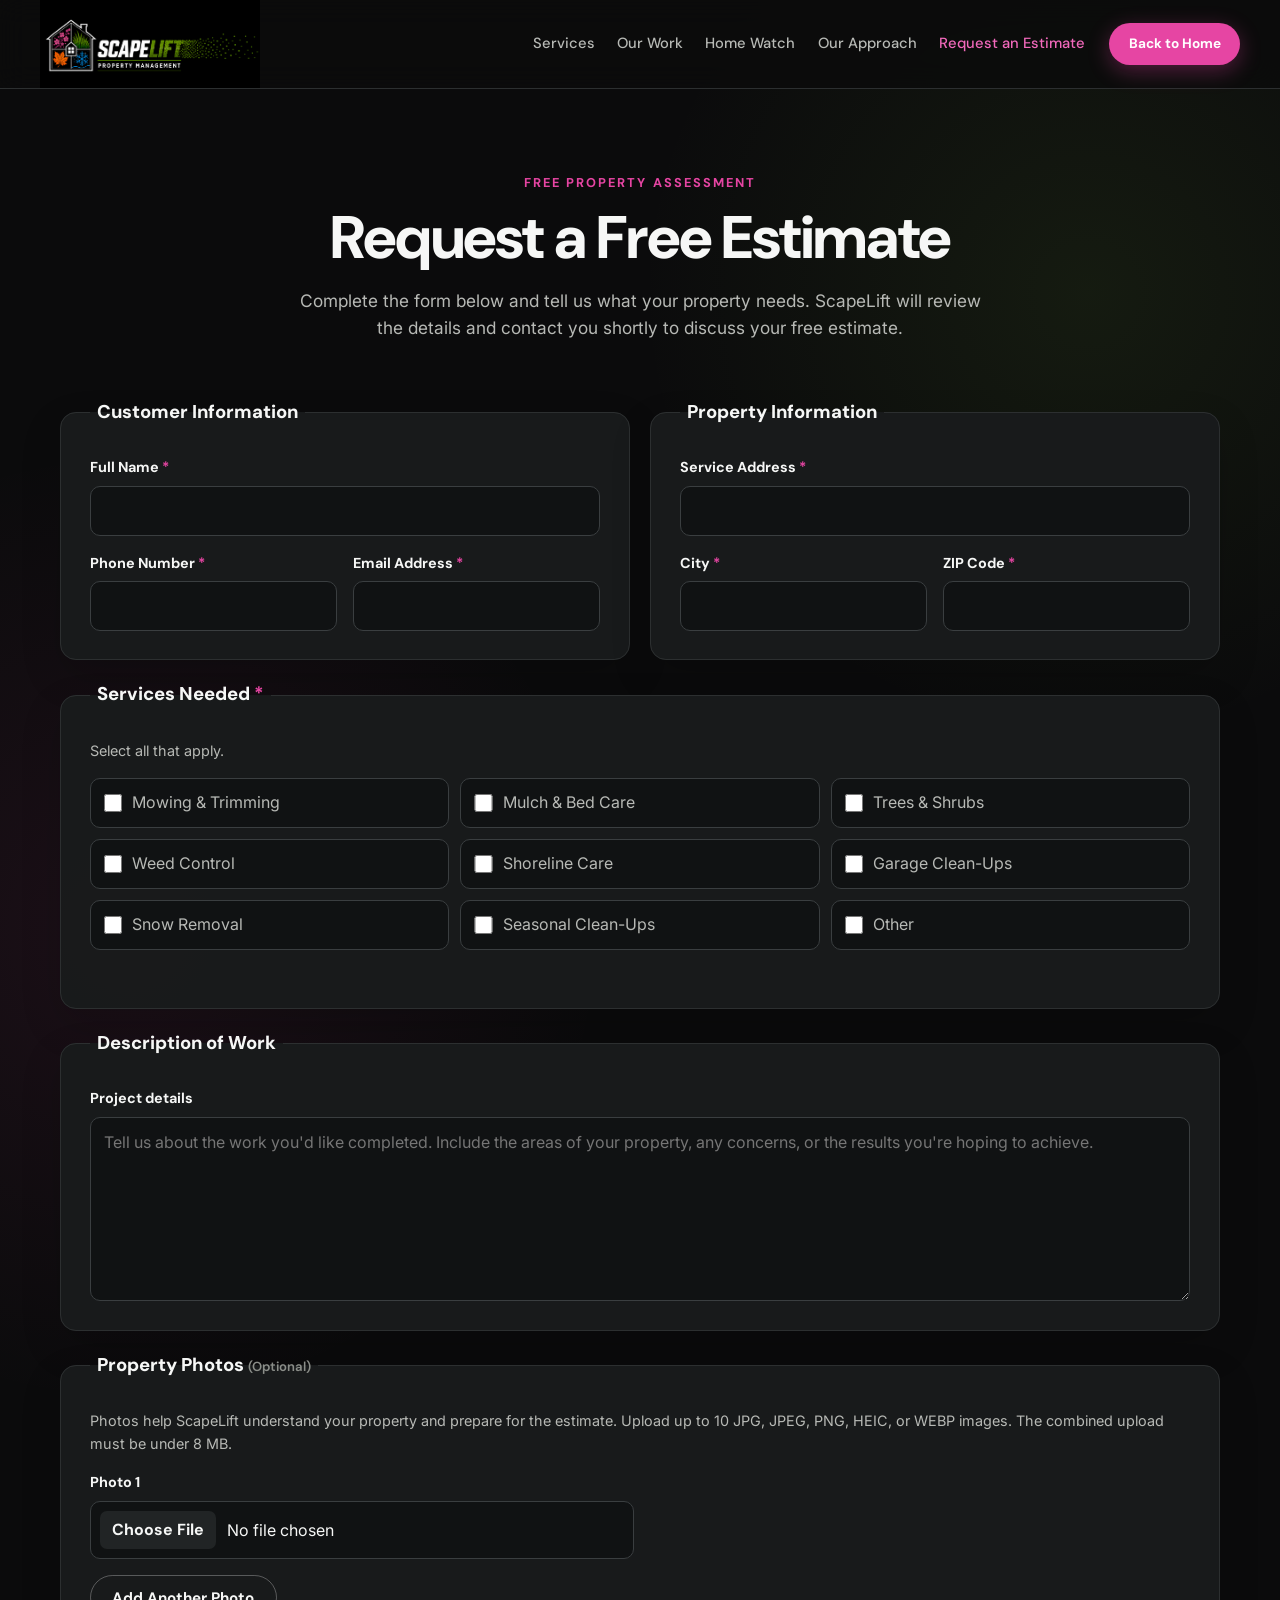
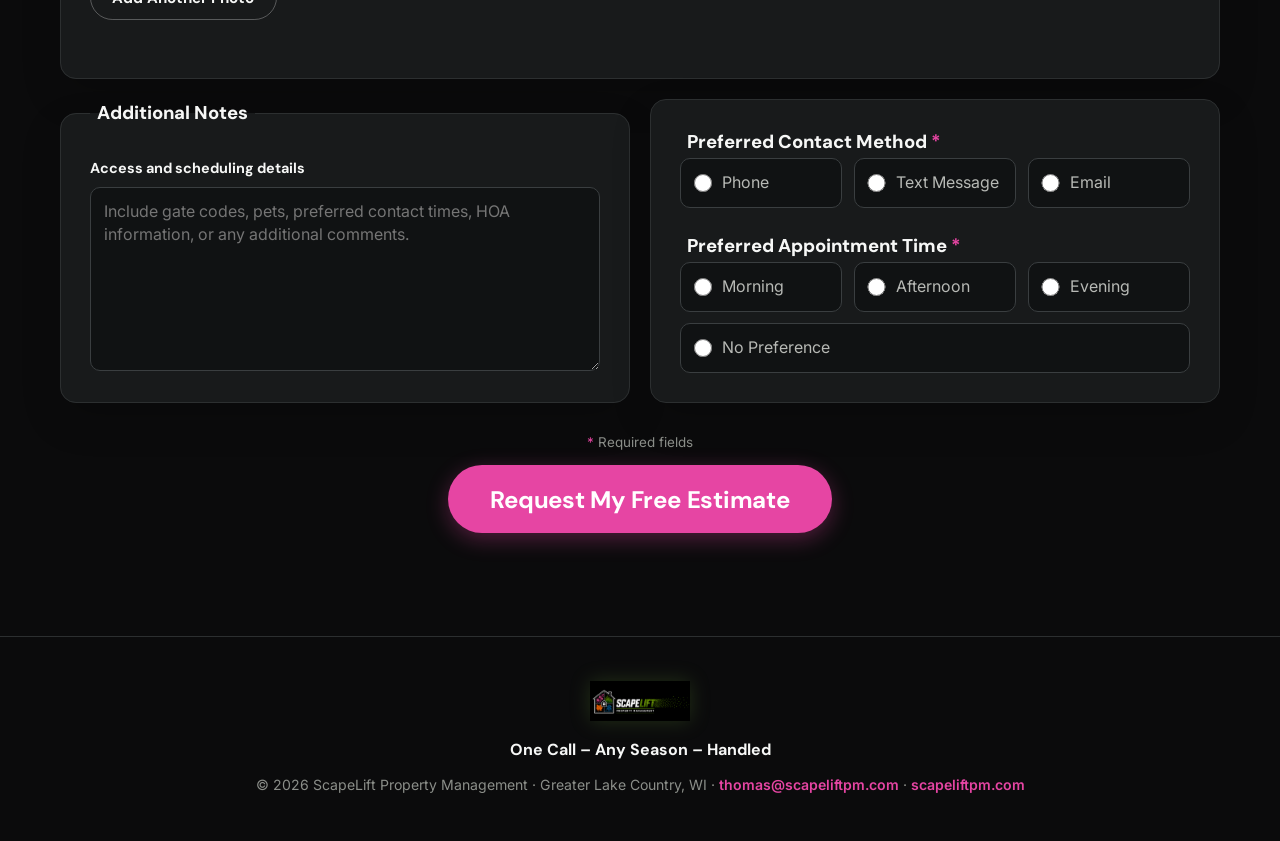
<file: estimate.html>
<!DOCTYPE html>
<html lang="en">
<head>
<meta charset="UTF-8">
<meta name="viewport" content="width=device-width, initial-scale=1.0">
<title>Request a Free Estimate | ScapeLift Property Management</title>
<meta name="description" content="Request a free property-care estimate from ScapeLift Property Management in Greater Lake Country, Wisconsin.">
<link rel="icon" href="assets/company-logo.png">
<link rel="preconnect" href="https://fonts.googleapis.com">
<link rel="preconnect" href="https://fonts.gstatic.com" crossorigin>
<link href="https://fonts.googleapis.com/css2?family=DM+Sans:wght@500;700;800&family=Inter:wght@400;500;600&display=swap" rel="stylesheet">
<link rel="stylesheet" href="styles.css">
</head>
<body class="estimate-page">

<header class="site-header" id="header">
  <a href="index.html" class="brand" aria-label="ScapeLift Property Management home">
    <img src="assets/company-logo.png" alt="ScapeLift Property Management" class="brand-logo">
  </a>
  <nav class="nav" aria-label="Primary">
    <a href="index.html#services">Services</a>
    <a href="index.html#work">Our Work</a>
    <a href="index.html#homewatch">Home Watch</a>
    <a href="index.html#eco">Our Approach</a>
    <a href="estimate.html" aria-current="page">Request an Estimate</a>
  </nav>
  <button class="nav-toggle" id="nav-toggle" type="button" aria-expanded="false" aria-controls="mobile-navigation" aria-label="Open navigation menu">
    <span class="nav-toggle-icon" aria-hidden="true"><span></span><span></span><span></span></span>
  </button>
  <a href="index.html" class="btn btn-pink nav-cta">Back to Home</a>
  <nav class="mobile-nav" id="mobile-navigation" aria-label="Mobile primary" hidden>
    <a href="index.html#services">Services</a>
    <a href="index.html#work">Our Work</a>
    <a href="index.html#homewatch">Home Watch</a>
    <a href="index.html#eco">Our Approach</a>
    <a href="estimate.html" aria-current="page">Request an Estimate</a>
    <a href="index.html" class="btn btn-pink mobile-nav-cta">Back to Home</a>
  </nav>
</header>

<main class="estimate-main">
  <section class="estimate-intro" aria-labelledby="estimate-title">
    <span class="eyebrow pink">Free Property Assessment</span>
    <h1 id="estimate-title">Request a Free Estimate</h1>
    <p>Complete the form below and tell us what your property needs. ScapeLift will review the details and contact you shortly to discuss your free estimate.</p>
  </section>

  <form
    class="estimate-form"
    id="estimateForm"
    novalidate
  >
    <div class="estimate-grid">
      <fieldset class="form-card">
        <legend>Customer Information</legend>
        <div class="field-grid">
          <div class="form-field field-wide">
            <label for="fullName">Full Name <span aria-hidden="true">*</span></label>
            <input id="fullName" name="Full Name" type="text" autocomplete="name" minlength="2" maxlength="100" required>
          </div>
          <div class="form-field">
            <label for="phone">Phone Number <span aria-hidden="true">*</span></label>
            <input id="phone" name="Phone Number" type="tel" autocomplete="tel" inputmode="tel" maxlength="24" pattern="[0-9()+.\s-]{7,24}" required>
          </div>
          <div class="form-field">
            <label for="email">Email Address <span aria-hidden="true">*</span></label>
            <input id="email" name="email" type="email" autocomplete="email" maxlength="254" required>
          </div>
        </div>
      </fieldset>

      <fieldset class="form-card">
        <legend>Property Information</legend>
        <div class="field-grid">
          <div class="form-field field-wide">
            <label for="serviceAddress">Service Address <span aria-hidden="true">*</span></label>
            <input id="serviceAddress" name="Service Address" type="text" autocomplete="street-address" maxlength="160" required>
          </div>
          <div class="form-field">
            <label for="city">City <span aria-hidden="true">*</span></label>
            <input id="city" name="City" type="text" autocomplete="address-level2" maxlength="80" required>
          </div>
          <div class="form-field">
            <label for="zipCode">ZIP Code <span aria-hidden="true">*</span></label>
            <input id="zipCode" name="ZIP Code" type="text" autocomplete="postal-code" inputmode="numeric" maxlength="10" pattern="[0-9]{5}(-[0-9]{4})?" required>
          </div>
        </div>
      </fieldset>
    </div>

    <fieldset class="form-card form-card-full services-fieldset" id="servicesFieldset">
      <legend>Services Needed <span aria-hidden="true">*</span></legend>
      <p class="field-help">Select all that apply.</p>
      <div class="choice-grid">
        <label class="choice"><input type="checkbox" name="Services Needed[]" value="Mowing &amp; Trimming"> <span>Mowing &amp; Trimming</span></label>
        <label class="choice"><input type="checkbox" name="Services Needed[]" value="Mulch &amp; Bed Care"> <span>Mulch &amp; Bed Care</span></label>
        <label class="choice"><input type="checkbox" name="Services Needed[]" value="Trees &amp; Shrubs"> <span>Trees &amp; Shrubs</span></label>
        <label class="choice"><input type="checkbox" name="Services Needed[]" value="Weed Control"> <span>Weed Control</span></label>
        <label class="choice"><input type="checkbox" name="Services Needed[]" value="Shoreline Care"> <span>Shoreline Care</span></label>
        <label class="choice"><input type="checkbox" name="Services Needed[]" value="Garage Clean-Ups"> <span>Garage Clean-Ups</span></label>
        <label class="choice"><input type="checkbox" name="Services Needed[]" value="Snow Removal"> <span>Snow Removal</span></label>
        <label class="choice"><input type="checkbox" name="Services Needed[]" value="Seasonal Clean-Ups"> <span>Seasonal Clean-Ups</span></label>
        <label class="choice"><input type="checkbox" name="Services Needed[]" value="Other" id="otherService"> <span>Other</span></label>
      </div>
      <p class="field-error" id="servicesError" aria-live="polite"></p>
      <div class="form-field other-service-field" id="otherServiceField" hidden>
        <label for="otherServiceDescription">Describe the requested service <span aria-hidden="true">*</span></label>
        <input id="otherServiceDescription" name="Other Service Description" type="text" maxlength="300">
      </div>
    </fieldset>

    <fieldset class="form-card form-card-full">
      <legend>Description of Work</legend>
      <div class="form-field">
        <label for="workDescription">Project details</label>
        <textarea id="workDescription" name="Description of Work" rows="7" maxlength="3000" placeholder="Tell us about the work you'd like completed. Include the areas of your property, any concerns, or the results you're hoping to achieve."></textarea>
      </div>
    </fieldset>

    <fieldset class="form-card form-card-full">
      <legend>Property Photos <span class="optional">(Optional)</span></legend>
      <p class="field-help">Photos help ScapeLift understand your property and prepare for the estimate. Upload up to 10 JPG, JPEG, PNG, HEIC, or WEBP images. The combined upload must be under 8 MB.</p>
      <div class="photo-inputs" id="photoInputs">
        <div class="form-field photo-field">
          <label for="photo1">Photo 1</label>
          <input id="photo1" name="Property Photo 1" type="file" accept=".jpg,.jpeg,.png,.heic,.webp,image/jpeg,image/png,image/heic,image/webp">
        </div>
        <div class="form-field photo-field" hidden>
          <label for="photo2">Photo 2</label>
          <input id="photo2" name="Property Photo 2" type="file" accept=".jpg,.jpeg,.png,.heic,.webp,image/jpeg,image/png,image/heic,image/webp">
        </div>
        <div class="form-field photo-field" hidden>
          <label for="photo3">Photo 3</label>
          <input id="photo3" name="Property Photo 3" type="file" accept=".jpg,.jpeg,.png,.heic,.webp,image/jpeg,image/png,image/heic,image/webp">
        </div>
        <div class="form-field photo-field" hidden>
          <label for="photo4">Photo 4</label>
          <input id="photo4" name="Property Photo 4" type="file" accept=".jpg,.jpeg,.png,.heic,.webp,image/jpeg,image/png,image/heic,image/webp">
        </div>
        <div class="form-field photo-field" hidden>
          <label for="photo5">Photo 5</label>
          <input id="photo5" name="Property Photo 5" type="file" accept=".jpg,.jpeg,.png,.heic,.webp,image/jpeg,image/png,image/heic,image/webp">
        </div>
        <div class="form-field photo-field" hidden>
          <label for="photo6">Photo 6</label>
          <input id="photo6" name="Property Photo 6" type="file" accept=".jpg,.jpeg,.png,.heic,.webp,image/jpeg,image/png,image/heic,image/webp">
        </div>
        <div class="form-field photo-field" hidden>
          <label for="photo7">Photo 7</label>
          <input id="photo7" name="Property Photo 7" type="file" accept=".jpg,.jpeg,.png,.heic,.webp,image/jpeg,image/png,image/heic,image/webp">
        </div>
        <div class="form-field photo-field" hidden>
          <label for="photo8">Photo 8</label>
          <input id="photo8" name="Property Photo 8" type="file" accept=".jpg,.jpeg,.png,.heic,.webp,image/jpeg,image/png,image/heic,image/webp">
        </div>
        <div class="form-field photo-field" hidden>
          <label for="photo9">Photo 9</label>
          <input id="photo9" name="Property Photo 9" type="file" accept=".jpg,.jpeg,.png,.heic,.webp,image/jpeg,image/png,image/heic,image/webp">
        </div>
        <div class="form-field photo-field" hidden>
          <label for="photo10">Photo 10</label>
          <input id="photo10" name="Property Photo 10" type="file" accept=".jpg,.jpeg,.png,.heic,.webp,image/jpeg,image/png,image/heic,image/webp">
        </div>
      </div>
      <button type="button" class="btn btn-ghost add-photo-btn" id="addPhoto">Add Another Photo</button>
      <p class="field-error" id="photoError" aria-live="polite"></p>
    </fieldset>

    <div class="estimate-grid">
      <fieldset class="form-card">
        <legend>Additional Notes</legend>
        <div class="form-field">
          <label for="additionalNotes">Access and scheduling details</label>
          <textarea id="additionalNotes" name="Additional Notes" rows="7" maxlength="2000" placeholder="Include gate codes, pets, preferred contact times, HOA information, or any additional comments."></textarea>
        </div>
      </fieldset>

      <div class="form-card form-card-stack">
        <fieldset class="inline-fieldset">
          <legend>Preferred Contact Method <span aria-hidden="true">*</span></legend>
          <div class="radio-list">
            <label class="choice"><input type="radio" name="Preferred Contact Method" value="Phone" required> <span>Phone</span></label>
            <label class="choice"><input type="radio" name="Preferred Contact Method" value="Text Message"> <span>Text Message</span></label>
            <label class="choice"><input type="radio" name="Preferred Contact Method" value="Email"> <span>Email</span></label>
          </div>
        </fieldset>

        <fieldset class="inline-fieldset">
          <legend>Preferred Appointment Time <span aria-hidden="true">*</span></legend>
          <div class="radio-list">
            <label class="choice"><input type="radio" name="Preferred Appointment Time" value="Morning" required> <span>Morning</span></label>
            <label class="choice"><input type="radio" name="Preferred Appointment Time" value="Afternoon"> <span>Afternoon</span></label>
            <label class="choice"><input type="radio" name="Preferred Appointment Time" value="Evening"> <span>Evening</span></label>
            <label class="choice"><input type="radio" name="Preferred Appointment Time" value="No Preference"> <span>No Preference</span></label>
          </div>
        </fieldset>
      </div>
    </div>

    <div class="form-submit">
      <p class="required-note"><span aria-hidden="true">*</span> Required fields</p>
      <button type="submit" class="btn btn-pink btn-xl" id="submitEstimate">Request My Free Estimate</button>
      <div class="form-status" id="formStatus" role="status" aria-live="polite" tabindex="-1"></div>
    </div>
  </form>
</main>

<footer class="site-footer">
  <img src="assets/company-logo.png" alt="ScapeLift Property Management" class="footer-logo">
  <p class="footer-tag">One Call – Any Season – Handled</p>
  <p class="footer-meta">© <span id="year"></span> ScapeLift Property Management · Greater Lake Country, WI · <a href="mailto:thomas@scapeliftpm.com">thomas@scapeliftpm.com</a> · <a href="https://scapeliftpm.com/">scapeliftpm.com</a></p>
</footer>

<script src="script.js"></script>
<script src="estimate.js"></script>
</body>
</html>
</file>
<file: styles.css>
/* ===== ScapeLift Property Management — brand site ===== */
:root{
  --black:#0b0b0c;
  --panel:#191b1c;
  --panel-2:#212425;
  --border:#2c2f30;
  --green:#7aba3d;
  --pink:#e645a3;
  --pink-hi:#f169bb;
  --orange:#ee5a26;
  --blue:#3e9dd9;
  --white:#f6f7f6;
  --grey:#b7b9b5;
  --grey-dim:#8b8e89;
  --font-d:"DM Sans",system-ui,sans-serif;
  --font-b:"Inter",system-ui,sans-serif;
  --max:1160px;
}
*{box-sizing:border-box;margin:0;padding:0}
html{scroll-behavior:smooth}
body{
  background:var(--black);
  color:var(--white);
  font-family:var(--font-b);
  font-size:16px;
  line-height:1.6;
  -webkit-font-smoothing:antialiased;
  overflow-x:hidden;
}
h1,h2,h3,h4{font-family:var(--font-d);font-weight:800;line-height:1.1;letter-spacing:-0.02em}
h2{font-size:clamp(1.8rem,4vw,2.7rem);margin-bottom:.5rem}
h3{font-size:1.15rem;font-weight:700;margin-bottom:.4rem}
h4{font-size:1.02rem;font-weight:700;margin-bottom:.35rem}
a{color:inherit;text-decoration:none}
img{display:block;max-width:100%}
.pink{color:var(--pink)}
.green{color:var(--green)}

/* ---- buttons ---- */
.btn{
  display:inline-block;font-family:var(--font-d);font-weight:700;
  padding:.72rem 1.35rem;border-radius:999px;font-size:.95rem;
  transition:transform .15s ease,box-shadow .2s ease,background .2s ease;
  border:1.5px solid transparent;white-space:nowrap;cursor:pointer;
}
.btn-pink{background:var(--pink);color:#fff;box-shadow:0 6px 22px rgba(230,69,163,.32)}
.btn-pink:hover{background:var(--pink-hi);transform:translateY(-2px);box-shadow:0 10px 30px rgba(230,69,163,.42)}
.btn-ghost{background:transparent;border-color:rgba(255,255,255,.28);color:var(--white)}
.btn-ghost:hover{border-color:var(--pink);color:var(--pink-hi);transform:translateY(-2px)}
.btn-lg{padding:.9rem 1.8rem;font-size:1.05rem}
.btn-xl{padding:1.1rem 2.6rem;font-size:1.5rem;letter-spacing:-.01em}

.eyebrow{display:inline-block;font-family:var(--font-d);font-weight:700;font-size:.8rem;
  letter-spacing:.16em;text-transform:uppercase;color:var(--grey);margin-bottom:.7rem}
.eyebrow.pink{color:var(--pink)}
.eyebrow.green{color:var(--green)}
.lede{color:var(--grey);font-size:1.08rem;max-width:60ch;margin:0 auto}

/* ---- header ---- */
.site-header{
  position:sticky;top:0;z-index:50;
  display:flex;align-items:center;gap:1.5rem;
  padding:0 clamp(1rem,4vw,2.5rem);
  background:rgba(11,11,12,.82);backdrop-filter:blur(14px);
  border-bottom:1px solid var(--border);
  transition:box-shadow .3s ease;
}
.site-header.scrolled{box-shadow:0 8px 30px rgba(0,0,0,.5)}
.brand{display:flex;align-items:center;flex:0 0 auto}
.brand-logo{display:block;width:auto;height:clamp(64px,7vw,88px);object-fit:contain}
.nav{display:flex;gap:1.4rem;margin-left:auto;font-family:var(--font-d);font-weight:500;font-size:.92rem}
.nav a{color:var(--grey);transition:color .18s ease}
.nav a:hover{color:var(--pink-hi)}
.nav-cta{font-size:.85rem;padding:.6rem 1.15rem}
.nav-toggle,.mobile-nav{display:none}
.nav-toggle{
  position:relative;flex:0 0 48px;width:48px;height:48px;padding:0;
  align-items:center;justify-content:center;border:1px solid #4a4d4e;border-radius:10px;
  background:var(--panel);color:var(--white);cursor:pointer;
}
.nav-toggle:hover{border-color:var(--pink);background:var(--panel-2)}
.nav-toggle:focus-visible,.mobile-nav a:focus-visible{
  outline:3px solid var(--pink-hi);outline-offset:3px;
}
.nav-toggle-icon{position:relative;display:block;width:24px;height:18px}
.nav-toggle-icon span{
  position:absolute;left:0;width:24px;height:2px;border-radius:2px;background:currentColor;
  transition:transform .18s ease,opacity .18s ease,top .18s ease;
}
.nav-toggle-icon span:first-child{top:0}
.nav-toggle-icon span:nth-child(2){top:8px}
.nav-toggle-icon span:last-child{top:16px}
.nav-toggle[aria-expanded="true"] .nav-toggle-icon span:first-child{top:8px;transform:rotate(45deg)}
.nav-toggle[aria-expanded="true"] .nav-toggle-icon span:nth-child(2){opacity:0}
.nav-toggle[aria-expanded="true"] .nav-toggle-icon span:last-child{top:8px;transform:rotate(-45deg)}
.mobile-nav[hidden]{display:none}

/* ---- hero ---- */
.hero{position:relative;min-height:100vh;min-height:100svh;display:flex;align-items:center;padding:5rem clamp(1rem,4vw,2.5rem)}
.hero-media{position:absolute;inset:0;z-index:0;background:var(--black)}
.hero-media img{width:100%;height:100%;object-fit:cover;object-position:center center}
.hero-scrim{position:absolute;inset:0;
  background:linear-gradient(90deg,rgba(11,11,12,.94) 0%,rgba(11,11,12,.82) 28%,rgba(11,11,12,.35) 60%,rgba(11,11,12,.18) 100%),
             linear-gradient(0deg,rgba(11,11,12,.85) 0%,rgba(11,11,12,0) 45%)}
.hero-inner{position:relative;z-index:1;max-width:560px}
.hero h1{font-size:clamp(2.3rem,5.6vw,4rem);margin-bottom:1rem}
.hero-tag{font-family:var(--font-d);font-weight:700;font-size:clamp(1.05rem,2.4vw,1.4rem);
  letter-spacing:.01em;margin-bottom:1rem}
.hero-tag .dash{color:var(--pink);padding:0 .15em}
.hero-sub{color:var(--grey);font-size:1.1rem;max-width:52ch;margin-bottom:1.8rem}
.hero-actions{display:flex;flex-wrap:wrap;gap:.9rem;margin-bottom:1.1rem}
.hero-note{color:var(--grey-dim);font-size:.9rem}

/* ---- trust strip ---- */
.strip{display:grid;grid-template-columns:repeat(4,1fr);gap:1px;background:var(--border);
  border-top:1px solid var(--border);border-bottom:1px solid var(--border)}
.strip-item{background:var(--black);padding:1.3rem 1.4rem;display:flex;flex-direction:column;gap:.2rem}
.strip-k{font-family:var(--font-d);font-weight:800;color:var(--pink);font-size:1.02rem}
.strip-v{color:var(--grey);font-size:.9rem}

/* ---- sections ---- */
.section{padding:clamp(3.5rem,8vw,6rem) clamp(1rem,4vw,2.5rem);max-width:var(--max);margin:0 auto}
.section-head{text-align:center;margin-bottom:2.6rem}

/* ---- services grid ---- */
.svc-grid{display:grid;grid-template-columns:repeat(4,1fr);gap:1rem}
.svc-card{background:var(--panel);border:1px solid var(--border);border-radius:14px;padding:1.4rem 1.35rem;
  transition:transform .18s ease,border-color .18s ease,background .18s ease}
.svc-card::before{content:"";display:block;width:34px;height:4px;border-radius:3px;background:var(--pink);margin-bottom:.9rem}
.svc-card:hover{transform:translateY(-4px);border-color:var(--pink);background:var(--panel-2)}
.svc-card p{color:var(--grey);font-size:.94rem;line-height:1.55}

/* ---- home watch ---- */
.homewatch{display:grid;grid-template-columns:1fr 1fr;align-items:stretch;
  border-top:1px solid var(--border);border-bottom:1px solid var(--border);background:var(--panel)}
.hw-media{position:relative;min-height:420px}
.hw-media img{position:absolute;inset:0;width:100%;height:100%;object-fit:cover}
.hw-content{padding:clamp(2.5rem,5vw,4rem)}
.hw-content h2{margin-bottom:.8rem}
.hw-content>p{color:var(--grey);max-width:52ch;margin-bottom:1.3rem}
.hw-list{list-style:none;margin-bottom:1.6rem;display:grid;gap:.6rem}
.hw-list li{position:relative;padding-left:1.6rem;color:var(--white);font-size:.98rem}
.hw-list li::before{content:"";position:absolute;left:0;top:.55em;width:8px;height:8px;border-radius:2px;background:var(--pink)}

/* ---- eco ---- */
.eco{max-width:var(--max)}
.eco-inner{text-align:center}
.eco .lede{margin-bottom:2.4rem}
.eco-points{display:grid;grid-template-columns:repeat(3,1fr);gap:1.2rem;text-align:left}
.eco-point{background:var(--panel);border:1px solid var(--border);border-left:4px solid var(--green);
  border-radius:12px;padding:1.4rem 1.4rem}
.eco-point p{color:var(--grey);font-size:.94rem}

/* ---- cta ---- */
.cta{background:linear-gradient(135deg,#1a0d16 0%,var(--black) 60%);
  border-top:3px solid var(--pink);padding:clamp(3.5rem,8vw,6rem) 1.5rem;text-align:center}
.cta-inner{max-width:640px;margin:0 auto}
.cta h2{margin-bottom:.6rem}
.cta>.cta-inner>p{color:var(--grey);margin-bottom:1.8rem}
.cta .btn-xl{margin-bottom:1rem}
.cta-note{color:var(--grey-dim);font-size:.92rem}
.cta-note a{color:var(--pink);font-weight:600}

/* ---- footer ---- */
.site-footer{text-align:center;padding:2.8rem 1.5rem;border-top:1px solid var(--border);background:var(--black)}
.footer-logo{height:40px;width:auto;margin:0 auto 1rem;filter:drop-shadow(0 0 10px rgba(122,186,61,.2))}
.footer-tag{font-family:var(--font-d);font-weight:700;color:var(--white);margin-bottom:.7rem}
.footer-meta{color:var(--grey-dim);font-size:.88rem}
.footer-meta a{color:var(--pink);font-weight:600}

/* ---- reveal (only hides once JS is confirmed running) ---- */
.js-ready .reveal{opacity:0;transform:translateY(24px);transition:opacity .6s ease,transform .6s ease}
.js-ready .reveal.in{opacity:1;transform:none}
.js-ready .ba-card.reveal,.js-ready .work-card.reveal,.js-ready .action-card.reveal{transition-duration:.2s}

/* ===== responsive ===== */
@media(max-width:900px){
  .nav{display:none}
  .site-header{position:sticky}
  .nav-toggle{display:flex;margin-left:auto;order:2}
  .nav-cta{order:3;margin-left:0}
  .mobile-nav{
    position:absolute;top:100%;left:0;right:0;z-index:60;
    display:grid;gap:.25rem;max-height:calc(100vh - 80px);max-height:calc(100svh - 80px);
    overflow-y:auto;overscroll-behavior:contain;padding:1rem clamp(1rem,4vw,2.5rem) 1.25rem;
    background:rgba(11,11,12,.98);border-bottom:1px solid var(--border);
    box-shadow:0 18px 35px rgba(0,0,0,.55);font-family:var(--font-d);
  }
  .mobile-nav a:not(.btn){
    display:flex;align-items:center;min-height:48px;padding:.7rem .8rem;border-radius:8px;
    color:var(--white);font-size:1rem;font-weight:700;
  }
  .mobile-nav a:not(.btn):hover{background:var(--panel-2);color:var(--pink-hi)}
  .mobile-nav a[aria-current="page"]{color:var(--pink-hi)}
  .mobile-nav-cta{margin-top:.45rem;text-align:center}
  section[id]{scroll-margin-top:88px}
  .svc-grid{grid-template-columns:repeat(2,1fr)}
  .eco-points{grid-template-columns:1fr}
  .homewatch{grid-template-columns:1fr}
  .hw-media{min-height:300px}
  .strip{grid-template-columns:repeat(2,1fr)}
}
@media(max-width:640px){
  .nav{display:none}
  .site-header{gap:.65rem}
  .brand-logo{width:auto;height:58px}
  .nav-toggle{margin-left:auto}
  .hero{min-height:100vh;min-height:100svh;padding-top:3.5rem;padding-bottom:3.5rem}
  .hero-scrim{background:linear-gradient(0deg,rgba(11,11,12,.92) 10%,rgba(11,11,12,.55) 100%)}
  .svc-grid{grid-template-columns:1fr}
  .hero-actions .btn{flex:1;text-align:center}
}
@media(max-width:520px){
  .site-header>.nav-cta{display:none}
}
@media(prefers-reduced-motion:reduce){
  *{scroll-behavior:auto}
  .reveal{opacity:1;transform:none;transition:none}
  .nav-toggle-icon span{transition:none}
}

/* ===== OUR WORK ===== */
.work{background:var(--black)}
.work-subhead{
  font-family:var(--font-d);font-size:.85rem;font-weight:800;
  text-transform:uppercase;letter-spacing:.14em;color:var(--pink-hi);
  margin:2.4rem 0 1rem;padding-bottom:.5rem;border-bottom:1px solid var(--border);
}
.work-subhead .dash{color:var(--grey-dim);margin:0 .1em}
.work-subhead:first-of-type{margin-top:1.6rem}

/* before/after pairs */
.ba-grid{display:grid;grid-template-columns:1fr;gap:1.3rem}
.ba-card{
  background:var(--panel);border:1px solid var(--border);border-radius:14px;
  overflow:hidden;transition:transform .18s ease,border-color .18s ease;
}
.ba-card:hover{transform:translateY(-3px);border-color:var(--pink)}
.ba-pair{display:grid;grid-template-columns:1fr;gap:1px;background:var(--border)}
@media(min-width:640px){.ba-pair{grid-template-columns:1fr 1fr}}
.ba-side{position:relative;min-width:0;background:var(--black)}
.ba-label{
  position:absolute;z-index:1;top:.75rem;left:.75rem;padding:.38rem .62rem;
  border-radius:7px;background:rgba(12,13,13,.9);color:#fff;
  font-family:var(--font-d);font-size:.75rem;font-weight:800;
  letter-spacing:.1em;text-transform:uppercase;
}
.ba-side:last-child .ba-label{color:var(--pink-hi)}
.ba-card img{display:block;width:100%;height:auto;cursor:pointer}
@media(min-width:901px){
  .ba-grid{grid-template-columns:repeat(2,minmax(0,1fr))}
  .ba-pair{aspect-ratio:2/1}
  .ba-side{overflow:hidden}
  .ba-card img{height:100%;object-fit:contain}
}
.ba-image-placeholder{
  display:grid;place-items:center;min-height:220px;padding:1rem;
  color:var(--grey-dim);background:var(--black);text-align:center;
}
.ba-card figcaption{
  padding:.75rem 1rem;font-family:var(--font-d);font-weight:700;font-size:.98rem;
}

/* finished-work grid */
.work-grid{display:grid;grid-template-columns:repeat(2,1fr);gap:.8rem}
@media(min-width:640px){.work-grid{grid-template-columns:repeat(3,1fr)}}
@media(min-width:980px){.work-grid{grid-template-columns:repeat(4,1fr)}}
.work-card{
  position:relative;border-radius:12px;overflow:hidden;cursor:pointer;
  background:var(--panel);border:1px solid var(--border);
  transition:transform .18s ease,border-color .18s ease;
}
.work-card:hover{transform:translateY(-3px);border-color:var(--pink)}
.work-card img{width:100%;aspect-ratio:1/1;object-fit:cover;display:block}
.work-card figcaption{
  position:absolute;left:0;right:0;bottom:0;
  padding:.9rem .7rem .55rem;font-size:.8rem;font-weight:600;color:#fff;
  background:linear-gradient(to top,rgba(0,0,0,.82),transparent);
}

/* action strip */
.action-strip{display:grid;grid-template-columns:repeat(2,1fr);gap:.8rem}
@media(min-width:780px){.action-strip{grid-template-columns:repeat(4,1fr)}}
.action-card{
  position:relative;aspect-ratio:4/3;border-radius:12px;overflow:hidden;cursor:pointer;
  background:var(--panel);border:1px solid var(--border);
  transition:transform .18s ease,border-color .18s ease;
}
.action-card:hover{transform:translateY(-3px);border-color:var(--green)}
.action-card img{position:absolute;inset:0;width:100%;height:100%;object-fit:cover}
.action-card img:focus-visible{outline:3px solid #fff;outline-offset:-5px}
.action-card figcaption{
  position:absolute;left:0;right:0;bottom:0;z-index:1;padding:.8rem .6rem .5rem;
  font-size:.76rem;font-weight:600;color:#fff;
  background:linear-gradient(to top,rgba(0,0,0,.82),transparent);
}

/* work CTA */
.work-cta{
  margin-top:2.6rem;text-align:center;padding:2rem 1rem;
  background:var(--panel);border:1px solid var(--border);border-radius:16px;
}
.work-cta p{font-family:var(--font-d);font-weight:700;font-size:1.15rem;margin-bottom:1rem}

/* ===== LIGHTBOX ===== */
.lightbox{
  position:fixed;inset:0;z-index:200;display:none;
  background:rgba(0,0,0,.93);padding:4vh 4vw;
  align-items:center;justify-content:center;flex-direction:column;gap:1rem;
}
.lightbox.open{display:flex}
.lightbox img{max-width:96vw;max-height:82vh;border-radius:10px;object-fit:contain}
.lb-cap{font-family:var(--font-d);font-weight:700;color:#fff;font-size:1rem;text-align:center}
.lb-close{
  position:absolute;top:1.1rem;right:1.4rem;z-index:210;
  background:none;border:none;color:#fff;font-size:2.6rem;line-height:1;cursor:pointer;
  width:48px;height:48px;
}
.lb-close:hover{color:var(--pink-hi)}

/* ===== REQUEST AN ESTIMATE ===== */
.nav a[aria-current="page"]{color:var(--pink-hi)}
.estimate-page{background:
  radial-gradient(circle at 85% 12%,rgba(122,186,61,.09),transparent 28rem),
  radial-gradient(circle at 10% 38%,rgba(230,69,163,.08),transparent 30rem),
  var(--black)}
.estimate-main{width:min(100%,calc(var(--max) + 5rem));margin:0 auto;padding:clamp(3rem,7vw,5rem) clamp(1rem,4vw,2.5rem) clamp(4rem,8vw,7rem)}
.estimate-intro{max-width:760px;margin:0 auto clamp(2rem,5vw,3.5rem);text-align:center}
.estimate-intro h1{font-size:clamp(2.25rem,5vw,3.75rem);margin-bottom:1rem}
.estimate-intro p{color:var(--grey);font-size:1.08rem;max-width:64ch;margin:0 auto}
.estimate-form{display:grid;gap:1.25rem}
.estimate-grid{display:grid;grid-template-columns:repeat(2,minmax(0,1fr));gap:1.25rem}
.form-card{
  min-width:0;background:rgba(25,27,28,.94);border:1px solid var(--border);
  border-radius:16px;padding:clamp(1.25rem,3vw,1.8rem);
  box-shadow:0 16px 40px rgba(0,0,0,.16);
}
.form-card>legend,.inline-fieldset>legend{
  padding:0 .45rem;font-family:var(--font-d);font-weight:800;font-size:1.16rem;color:var(--white);
}
.form-card-full{width:100%}
.form-card-stack{display:grid;gap:1.5rem}
.inline-fieldset{border:0;min-width:0}
.field-grid{display:grid;grid-template-columns:repeat(2,minmax(0,1fr));gap:1rem}
.field-wide{grid-column:1/-1}
.form-field{display:grid;gap:.42rem}
.form-field label{font-family:var(--font-d);font-size:.9rem;font-weight:700;color:var(--white)}
.form-field label span,.form-card>legend>span:not(.optional),.inline-fieldset>legend>span{color:var(--pink)}
.optional{color:var(--grey-dim);font-size:.82rem;font-weight:600}
.form-field input,.form-field textarea{
  width:100%;border:1px solid #3a3e40;border-radius:10px;background:#101213;color:var(--white);
  font:inherit;line-height:1.4;padding:.78rem .85rem;outline:none;
  transition:border-color .18s ease,box-shadow .18s ease,background .18s ease;
}
.form-field textarea{resize:vertical;min-height:9rem}
.form-field input:hover,.form-field textarea:hover{border-color:#515658}
.form-field input:focus,.form-field textarea:focus{
  border-color:var(--pink);box-shadow:0 0 0 3px rgba(230,69,163,.16);background:#141617;
}
.form-field input:user-invalid,.form-field textarea:user-invalid{border-color:#ff7c7c}
.field-help{color:var(--grey);font-size:.9rem;margin-bottom:1rem}
.choice-grid{display:grid;grid-template-columns:repeat(3,minmax(0,1fr));gap:.7rem}
.radio-list{display:flex;flex-wrap:wrap;gap:.7rem}
.choice{
  min-height:48px;display:flex;align-items:center;gap:.65rem;padding:.7rem .8rem;
  border:1px solid #3a3e40;border-radius:10px;background:#101213;color:var(--grey);
  cursor:pointer;transition:border-color .18s ease,background .18s ease,color .18s ease;
}
.choice:hover{border-color:var(--pink);color:var(--white)}
.choice:has(input:checked){border-color:var(--pink);background:rgba(230,69,163,.1);color:var(--white)}
.choice input{width:1.15rem;height:1.15rem;flex:0 0 auto;accent-color:var(--pink)}
.radio-list .choice{flex:1 1 130px}
.other-service-field{margin-top:1rem}
.other-service-field[hidden],.photo-field[hidden]{display:none}
.photo-inputs{display:grid;grid-template-columns:repeat(2,minmax(0,1fr));gap:.8rem}
.photo-field input[type="file"]{padding:.55rem}
.photo-field input[type="file"]::file-selector-button{
  border:0;border-radius:7px;background:var(--panel-2);color:var(--white);
  font-family:var(--font-d);font-weight:700;padding:.55rem .75rem;margin-right:.7rem;cursor:pointer;
}
.photo-field input[type="file"]::file-selector-button:hover{background:#303435}
.add-photo-btn{margin-top:1rem}
.field-error{min-height:1.35rem;margin-top:.45rem;color:#ff9b9b;font-size:.88rem;font-weight:600}
.required-note{color:var(--grey-dim);font-size:.84rem}
.required-note span{color:var(--pink)}
.form-submit{text-align:center;padding-top:.6rem}
.form-submit .btn{margin-top:.7rem}
.form-status{display:none;max-width:720px;margin:1.2rem auto 0;padding:1rem 1.15rem;border-radius:12px;font-weight:600}
.form-status.error{display:block;background:rgba(230,69,163,.1);border:1px solid var(--pink);color:#ffc4e7}
@media(max-width:900px){
  .estimate-grid{grid-template-columns:1fr}
  .choice-grid{grid-template-columns:repeat(2,minmax(0,1fr))}
}
@media(max-width:640px){
  .estimate-main{padding-top:2.5rem}
  .field-grid,.choice-grid,.photo-inputs{grid-template-columns:1fr}
  .form-card{border-radius:14px;padding:1.15rem}
  .choice{min-height:52px}
  .form-submit .btn{width:100%;white-space:normal}
}
</file>
